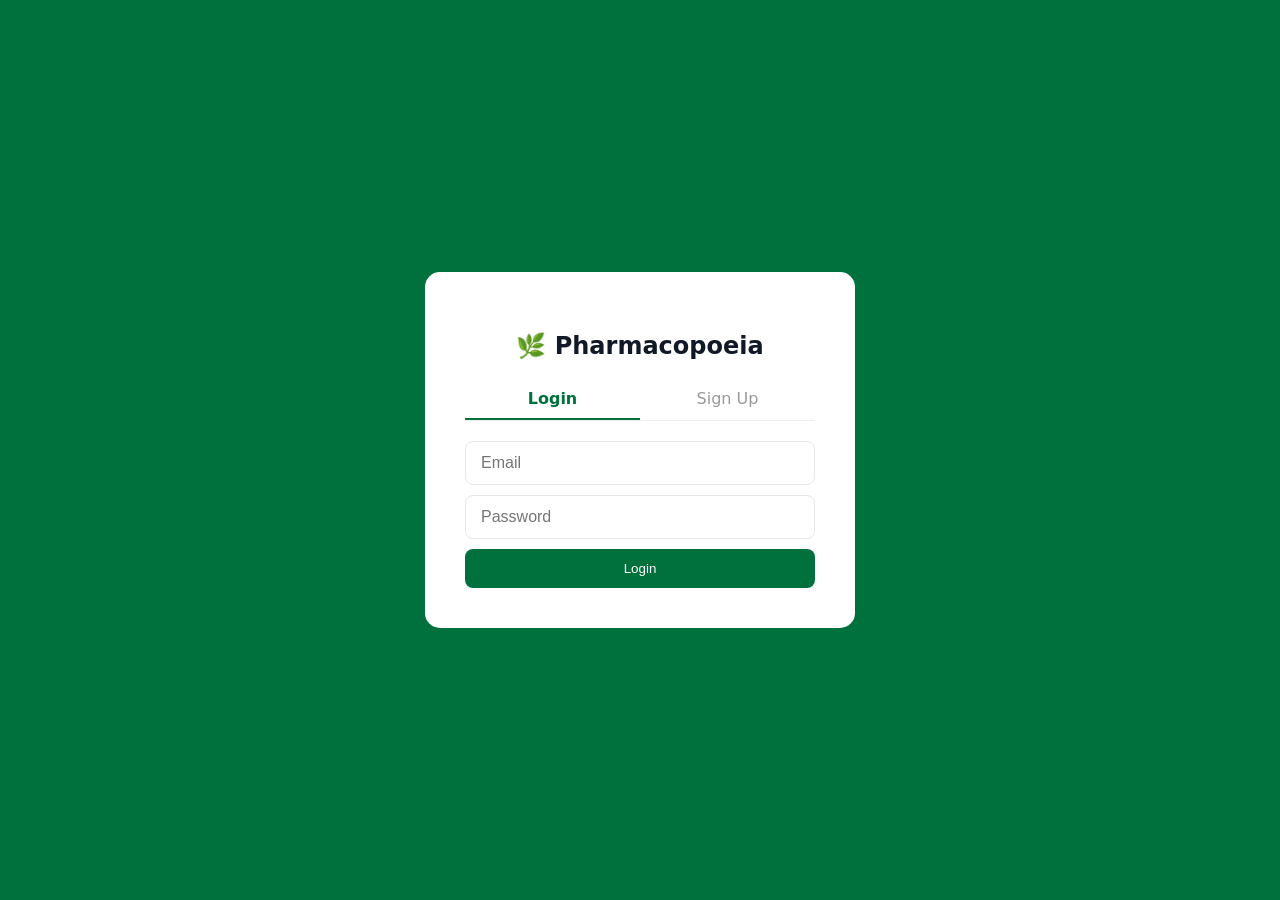
<file: index.html>
<!DOCTYPE html>
<html lang="en">
<head>
    <meta charset="UTF-8">
    <title>Egyptian Pharmacopoeia</title>
    <link rel="stylesheet" href="style.css">
</head>
<body>
    <header>
        <div class="container header-flex">
            <h1 style="margin:0; font-size: 22px;">🌿 Egyptian Pharmacopoeia</h1>
            <div class="user-info">
                <span class="points-badge">⭐ <span id="userPoints">0</span> Points</span>
                <span id="welcomeText" style="font-weight: 500;">Welcome, User</span>
                <button onclick="logout()" class="btn-logout">Logout</button>
            </div>
        </div>
    </header>

    <main class="container">
        <input type="text" id="mainSearch" class="search-input" style="margin: 25px 0; background: white;" placeholder="Search for plants, symptoms, or scientific names...">

        <div class="filters-container">
            <div class="filters-row">
                <div class="filter-item">
                    <label>Growing Season</label>
                    <select id="seasonSelect">
                        <option value="all">All Seasons</option>
                        <option value="Spring">Spring</option>
                        <option value="Summer">Summer</option>
                        <option value="Winter">Winter</option>
                        <option value="Year-round">Year-round</option>
                    </select>
                </div>
                <div class="filter-item">
                    <label>Legal Status</label>
                    <select id="statusSelect">
                        <option value="all">All Statuses</option>
                        <option value="Legal">Legal</option>
                        <option value="Restricted">Restricted</option>
                    </select>
                </div>
                <div class="filter-item">
                    <label>Availability</label>
                    <select id="availSelect">
                        <option value="all">All Types</option>
                        <option value="Common">Common</option>
                        <option value="Rare">Rare</option>
                    </select>
                </div>
                <div class="filter-item">
                    <label>Sort By</label>
                    <select id="sortSelect">
                        <option value="name-asc">Name (A-Z)</option>
                        <option value="name-desc">Name (Z-A)</option>
                    </select>
                </div>
            </div>
        </div>

        <p style="margin: 20px 0; font-size: 14px; color: #666;">Showing <span id="count">0</span> plants</p>
        <div id="plantsGrid" class="plants-grid"></div>
    </main>

    <div id="chat-bubble" onclick="toggleChat()">💬</div>
    <div id="chat-window">
        <div class="chat-header"><span>Plant Assistant</span><span onclick="toggleChat()" style="cursor:pointer">✕</span></div>
        <div class="chat-body" id="chatLogs">
            <div class="chat-msg bot">Hi! I can help you find plants for specific symptoms. Try asking "What's good for cough?"</div>
        </div>
        <div class="chat-footer">
            <input type="text" id="chatInput" placeholder="Ask me anything...">
            <button onclick="sendChat()" style="border:none; background:none; color:var(--primary-green); font-weight:bold; cursor:pointer;">Send</button>
        </div>
    </div>

    <div id="plantModal" class="modal">
        <div class="modal-content">
            <span class="close-modal" onclick="closeModal()">&times;</span>
            <div id="modalBody"></div>
        </div>
    </div>

    <footer class="main-footer">
    <div class="footer-container">
        
        <div class="footer-section about">
            <h3 class="footer-logo">🌿 Egyptian Pharmacopoeia</h3>
            <p>
                A comprehensive digital guide to medicinal plants, designed to spread awareness about natural remedies and their botanical properties.
            </p>
        </div>

        <div class="footer-section disclaimer">
            <h3> Disclaimer</h3>
            <div class="disclaimer-box">
                The information provided on this platform is for educational purposes only and should not be considered as a substitute for professional medical advice.
            </div>
        </div>

      <div class="footer-section contact-newsletter">
            <h3>✉️ Stay Connected</h3>
            <p>Have a question or want the latest updates? Reach out to us!</p>
            
           <div class="footer-section contact-newsletter">
    <h3>✉️ Contact Us</h3>
    <p>If you have any questions, feel free to reach out to us directly at:</p>
    
    <a href="mailto:your-email@example.com" class="direct-email-link">
        PharmacopoeiaEG@gmail.com
    </a>

    <div class="social-icons" style="margin-top: 20px;">
        <a href="#" target="_blank" title="Facebook">
            <svg viewBox="0 0 24 24" width="20" height="20" fill="none" stroke="currentColor" stroke-width="2" stroke-linecap="round" stroke-linejoin="round"><path d="M18 2h-3a5 5 0 0 0-5 5v3H7v4h3v8h4v-8h3l1-4h-4V7a1 1 0 0 1 1-1h3z"></path></svg>
        </a>
        
        <a href="#" target="_blank" title="Instagram">
            <svg viewBox="0 0 24 24" width="20" height="20" fill="none" stroke="currentColor" stroke-width="2" stroke-linecap="round" stroke-linejoin="round"><rect x="2" y="2" width="20" height="20" rx="5" ry="5"></rect><path d="M16 11.37A4 4 0 1 1 12.63 8 4 4 0 0 1 16 11.37z"></path><line x1="17.5" y1="6.5" x2="17.51" y2="6.5"></line></svg>
        </a>
        
        <a href="#" target="_blank" title="TikTok">
            <svg viewBox="0 0 24 24" width="20" height="20" fill="currentColor"><path d="M19.59 6.69a4.83 4.83 0 0 1-3.77-4.25V2h-3.45v13.67a2.89 2.89 0 0 1-5.2 1.74 2.89 2.89 0 0 1 2.31-4.64 2.93 2.93 0 0 1 .88.13V9.4a6.84 6.84 0 0 0-1-.05A6.33 6.33 0 0 0 5 20.1a6.34 6.34 0 0 0 10.86-4.43v-7a8.16 8.16 0 0 0 4.77 1.52v-3.4a4.85 4.85 0 0 1-1-.1z"></path></svg>
        </a>
    </div>
</div>

            

    </div>

    <div class="footer-bottom">
        <p>&copy; 2026 Created by <b>The Pharmacopoeia Team</b> </p>
    </div>
</footer>
    
    <script src="script.js"></script>
</body>
</html>
</file>
<file: style.css>
:root {
    --primary-green: #00703c;
    --text-gray: #4b5563;
    --border-gray: #e5e7eb;
}

body { font-family: 'Segoe UI', system-ui, sans-serif; background: #f9fafb; margin: 0; color: #111827; }

/* Header & Navigation */
header { background: var(--primary-green); color: white; padding: 15px 0; box-shadow: 0 2px 10px rgba(0,0,0,0.1); }
.header-flex { display: flex; justify-content: space-between; align-items: center; }
.user-info { display: flex; align-items: center; gap: 15px; }
.points-badge { background-color: #fef3c7; color: #92400e; padding: 6px 14px; border-radius: 20px; font-size: 14px; font-weight: bold; display: flex; align-items: center; gap: 5px; box-shadow: 0 2px 5px rgba(0,0,0,0.1); }
.btn-logout { background: rgba(255, 255, 255, 0.2); color: white; border: 1px solid white; padding: 8px 15px; border-radius: 8px; cursor: pointer; font-weight: 600; transition: 0.3s; }
.btn-logout:hover { background: white; color: var(--primary-green); }
.container { max-width: 1200px; margin: 0 auto; padding: 0 20px; }

/* Filters Section */
.search-input { width: 100%; padding: 12px 15px; border: 1px solid var(--border-gray); border-radius: 8px; font-size: 16px; box-sizing: border-box; }
.filters-container { background: white; border-radius: 12px; padding: 20px; margin-bottom: 20px; box-shadow: 0 2px 5px rgba(0,0,0,0.05); }
.filters-row { display: flex; gap: 20px; flex-wrap: wrap; }
.filter-item { flex: 1; min-width: 200px; display: flex; flex-direction: column; gap: 8px; }
.filter-item select { padding: 10px; border: 1px solid var(--border-gray); border-radius: 8px; outline: none; }

/* Grid */
.plants-grid { display: grid; grid-template-columns: repeat(auto-fill, minmax(250px, 1fr)); gap: 20px; margin-bottom: 50px; }
.plant-card { background: white; border-radius: 12px; overflow: hidden; box-shadow: 0 4px 6px rgba(0,0,0,0.05); transition: 0.3s; display: flex; flex-direction: column; }
.plant-card:hover { transform: translateY(-5px); box-shadow: 0 10px 15px rgba(0,0,0,0.1); }
.img-box { height: 180px; overflow: hidden; }
.img-box img { width: 100%; height: 100%; object-fit: cover; }
.card-body { padding: 15px; flex: 1; display: flex; flex-direction: column; }
.tag { font-size: 11px; padding: 4px 8px; border-radius: 12px; font-weight: 600; margin-right: 5px; display: inline-block; margin-bottom: 5px; }
.tag-legal { background: #dcfce7; color: #166534; }
.tag-restricted { background: #fef3c7; color: #92400e; }
.tag-season { background: #ffedd5; color: #9a3412; }

/* Chatbot Floating UI */
#chat-bubble { position: fixed; bottom: 30px; right: 30px; width: 60px; height: 60px; background: var(--primary-green); border-radius: 50%; display: flex; align-items: center; justify-content: center; color: white; cursor: pointer; font-size: 24px; box-shadow: 0 5px 15px rgba(0,0,0,0.3); z-index: 1000; transition: 0.3s; }
#chat-bubble:hover { transform: scale(1.1); }
#chat-window { position: fixed; bottom: 100px; right: 30px; width: 320px; height: 450px; background: white; border-radius: 15px; box-shadow: 0 10px 25px rgba(0,0,0,0.2); display: none; flex-direction: column; overflow: hidden; z-index: 1000; border: 1px solid #ddd; }
.chat-header { background: var(--primary-green); color: white; padding: 15px; font-weight: bold; display: flex; justify-content: space-between; }
.chat-body { flex: 1; padding: 15px; overflow-y: auto; display: flex; flex-direction: column; gap: 10px; background: #f9fafb; }
.chat-msg { padding: 10px 15px; border-radius: 15px; font-size: 14px; max-width: 80%; }
.chat-msg.bot { background: white; border: 1px solid var(--border-gray); align-self: flex-start; border-bottom-left-radius: 5px; }
.chat-msg.user { background: var(--primary-green); color: white; align-self: flex-end; border-bottom-right-radius: 5px; }
.chat-footer { padding: 15px; border-top: 1px solid var(--border-gray); display: flex; gap: 10px; background: white; }
.chat-footer input { flex: 1; border: 1px solid var(--border-gray); padding: 8px 12px; border-radius: 20px; outline: none; }

/* ================= Modal & Quiz Styles ================= */
.modal { display: none; position: fixed; z-index: 2000; left: 0; top: 0; width: 100%; height: 100%; background-color: rgba(0, 0, 0, 0.6); align-items: center; justify-content: center; backdrop-filter: blur(4px); }
.modal-content { background-color: #fff; padding: 30px; border-radius: 15px; width: 90%; max-width: 550px; position: relative; box-shadow: 0 10px 30px rgba(0, 0, 0, 0.3); animation: slideDown 0.3s ease-out; }
@keyframes slideDown { from { opacity: 0; transform: translateY(-30px); } to { opacity: 1; transform: translateY(0); } }
.close-modal { position: absolute; right: 20px; top: 15px; font-size: 28px; font-weight: bold; cursor: pointer; color: #888; transition: 0.3s; }
.close-modal:hover { color: #e63946; }
.quiz-section { margin-top: 20px; padding-top: 15px; border-top: 1px dashed #ccc; }
.quiz-btn { background: var(--primary-green); color: white; border: none; padding: 10px 15px; border-radius: 8px; cursor: pointer; font-weight: bold; width: 100%; margin-top: 10px; transition: 0.3s; }
.quiz-btn:hover { opacity: 0.9; transform: scale(0.98); }
.quiz-option { background: #f3f4f6; color: #333; margin-bottom: 8px; text-align: left; border: 1px solid #ddd; }
.quiz-option:hover { background: #e5e7eb; border-color: #ccc; }
/* --- تصميم الفوتر الأساسي --- */
.main-footer {
    background-color: #004d28; /* لون أخضر داكن ملكي */
    color: #ffffff;
    padding: 50px 20px 20px;
    margin-top: 60px;
    font-family: 'Segoe UI', Tahoma, Geneva, Verdana, sans-serif;
}

/* حاوية المحتوى */
.footer-container {
    max-width: 1200px;
    margin: 0 auto;
    display: flex;
    flex-wrap: wrap;
    gap: 40px;
    justify-content: space-between;
}

/* تنسيق الأقسام */
.footer-section {
    flex: 1;
    min-width: 280px;
}

.footer-section h3 {
    color: #4CAF50;
    margin-bottom: 20px;
    font-size: 1.2rem;
}

.footer-section p {
    color: #d1e7dd;
    line-height: 1.6;
    font-size: 0.95rem;
}

/* --- صندوق إخلاء المسؤولية (بدون الخط الأصفر) --- */
.disclaimer-box {
    background: rgba(255, 255, 255, 0.08);
    padding: 15px;
    border-radius: 5px; /* حواف دائرية */
    font-size: 0.85rem;
    color: #d1e7dd;
    line-height: 1.5;
}

/* --- قسم التواصل والنشرة البريدية --- */
.contact-newsletter p {
    color: #d1e7dd;
    font-size: 0.95rem;
    margin-bottom: 15px;
}

/* مستطيل إدخال الإيميل */
/* تنسيق لينك الإيميل المباشر */
.direct-email-link {
    display: inline-block;
    color: #4CAF50; /* لون أخضر عشان يشد العين */
    font-size: 1.1rem;
    font-weight: bold;
    text-decoration: none;
    margin-bottom: 10px;
    transition: all 0.3s ease;
}

.direct-email-link:hover {
    color: #ffffff; /* يتحول لأبيض لما الماوس ييجي عليه */
    text-decoration: underline;
}
/* تنسيق لينك الإيميل المباشر */
.direct-email-link {
    display: inline-block;
    color: #4CAF50; /* لون أخضر عشان يشد العين */
    font-size: 1.1rem;
    font-weight: bold;
    text-decoration: none;
    margin-bottom: 10px;
    transition: all 0.3s ease;
}

.direct-email-link:hover {
    color: #ffffff; /* يتحول لأبيض لما الماوس ييجي عليه */
    text-decoration: underline;
}
.email-input::placeholder {
    color: #a3c9b8;
}

/* زر الإرسال */
.send-btn {
    background: rgba(255, 255, 255, 0.05);
    border: none;
    border-left: 1px solid rgba(255, 255, 255, 0.2);
    padding: 0 15px;
    color: #fff;
    cursor: pointer;
    transition: background 0.3s ease;
    display: flex;
    align-items: center;
    justify-content: center;
}

.send-btn:hover {
    background: #4CAF50; /* بيتحول للون أخضر لما الماوس ييجي عليه */
}

/* أيقونات السوشيال ميديا الدائرية */
.social-icons {
    display: flex;
    gap: 15px;
}

.social-icons a {
    display: flex;
    align-items: center;
    justify-content: center;
    width: 42px;
    height: 42px;
    border: 1px solid #fff;
    border-radius: 50%; /* بيخليها دائرية */
    color: #fff;
    text-decoration: none;
    transition: all 0.3s ease;
}

.social-icons a:hover {
    background-color: #4CAF50;
    border-color: #4CAF50;
    transform: translateY(-3px); /* حركة رفع لفوق */
}

/* --- الجزء السفلي (Copyright) --- */
.footer-bottom {
    text-align: center;
    border-top: 1px solid rgba(255, 255, 255, 0.1);
    margin-top: 40px;
    padding-top: 20px;
    font-size: 0.85rem;
    color: #a3c9b8;
}

/* --- تعديلات للشاشات الصغيرة (الموبايل) --- */
@media (max-width: 768px) {
    .footer-container {
        flex-direction: column;
        text-align: center;
    }
    .social-icons {
        justify-content: center; /* توسيط الأيقونات في الموبايل */
    }
}
</file>
